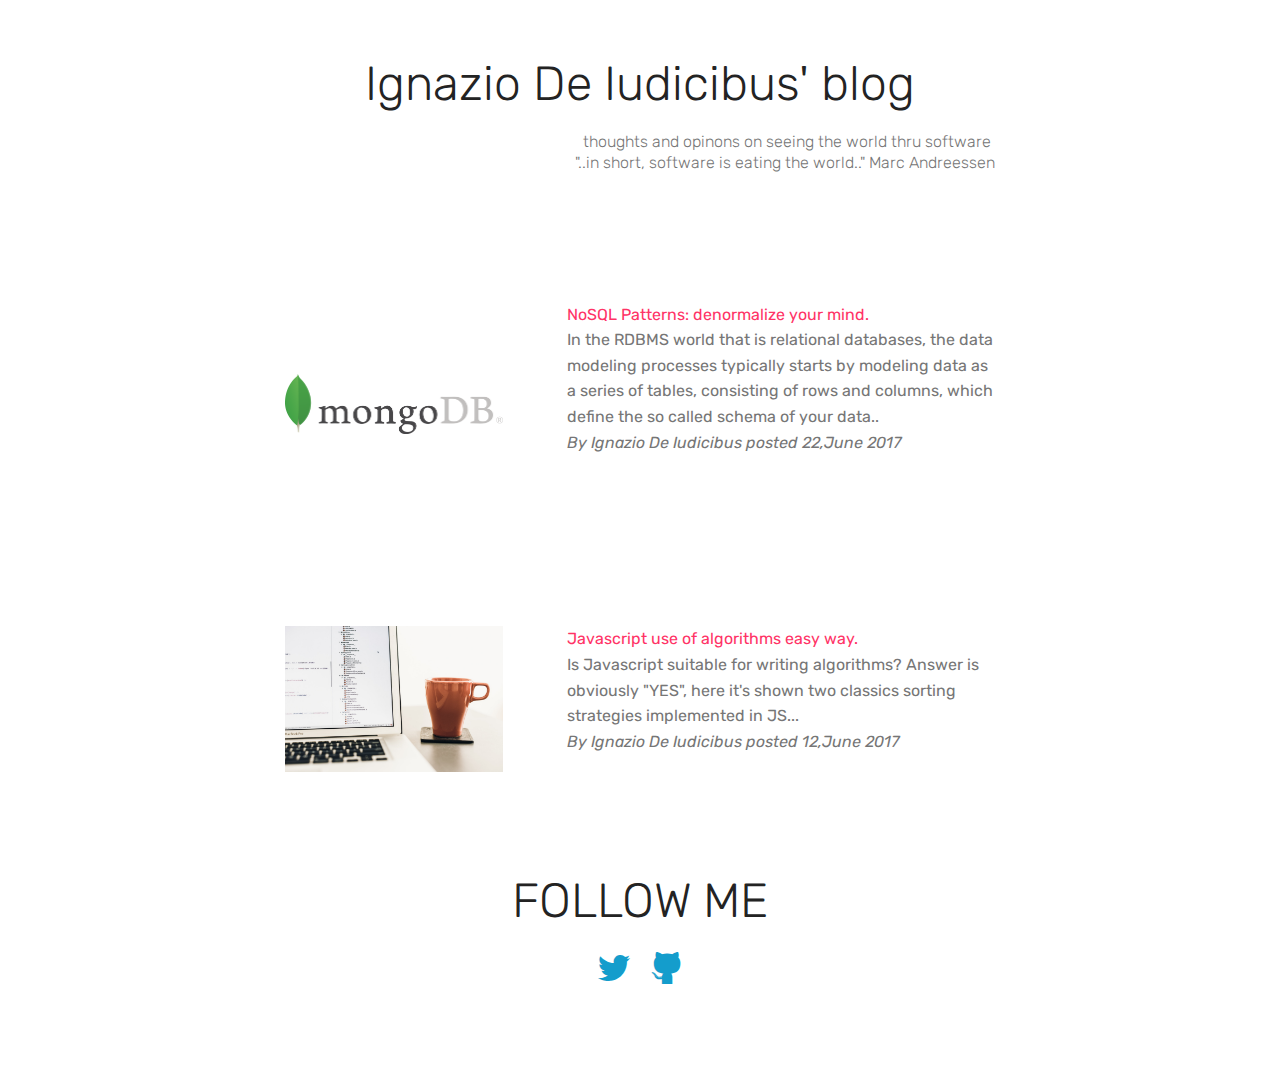
<file: index.html>
<!DOCTYPE html>
<html  >
<head>
  <!-- Site made with Mobirise Website Builder v4.10.8, https://mobirise.com -->
  <meta charset="UTF-8">
  <meta http-equiv="X-UA-Compatible" content="IE=edge">
  <meta name="generator" content="Mobirise v4.10.8, mobirise.com">
  <meta name="viewport" content="width=device-width, initial-scale=1, minimum-scale=1">
  <link rel="shortcut icon" href="assets/images/1421942630.svg" type="image/x-icon">
  <meta name="description" content="">
  
  <title>Home</title>
  <link rel="stylesheet" href="assets/tether/tether.min.css">
  <link rel="stylesheet" href="assets/bootstrap/css/bootstrap.min.css">
  <link rel="stylesheet" href="assets/bootstrap/css/bootstrap-grid.min.css">
  <link rel="stylesheet" href="assets/bootstrap/css/bootstrap-reboot.min.css">
  <link rel="stylesheet" href="assets/socicon/css/styles.css">
  <link rel="stylesheet" href="assets/theme/css/style.css">
  <link rel="stylesheet" href="assets/mobirise/css/mbr-additional.css" type="text/css">
  
  
  
</head>
<body>
  <section class="mbr-section content4 cid-qq7FOB0sah" id="content4-j">

    

    <div class="container">
        <div class="media-container-row">
            <div class="title col-12 col-md-8">
                <h2 class="align-center pb-3 mbr-fonts-style display-2">Ignazio De Iudicibus' blog</h2>
                <h3 class="mbr-section-subtitle align-center mbr-light mbr-fonts-style display-7">thoughts and opinons on seeing the world thru software&nbsp;<br>"..in short, software is eating the world.." Marc Andreessen</h3>
                
            </div>
        </div>
    </div>
</section>

<section class="engine"><a href="https://mobirise.info/g">how to build a site</a></section><section class="mbr-section content6 cid-qq7H1XIQiE" id="content6-k">
    
     
    
    <div class="container">
        <div class="media-container-row">
            <div class="col-12 col-md-8">
                <div class="media-container-row">
                    <div class="mbr-figure" style="width: 60%;">
                      <img src="assets/images/mongodb-logo-5c3a7405a85675366beb3a5ec4c032348c390b3f142f5e6dddf1d78e2df5cb5c.png" alt="Mobirise" title="">  
                    </div>
                    <div class="media-content">
                        <div class="mbr-section-text">
                            <p class="mbr-text mb-0 mbr-fonts-style display-7"><em><strong><a href="article_22072017_NoSQL_Patterns_denormalize_your_mind.html" class="text-secondary">NoSQL Patterns: denormalize your mind.</a></strong></em><br>In the RDBMS world that is relational databases, the data modeling processes typically starts by modeling data as a series of tables, consisting of rows and columns, which define the so called schema of your data..<br><em>By Ignazio De Iudicibus posted 22,June 2017</em><br><em><br></em><br></p>
                        </div>
                    </div>
                </div>
            </div>
        </div>
    </div>
</section>

<section class="mbr-section content6 cid-qq7H4T7gvz" id="content6-l">
    
     
    
    <div class="container">
        <div class="media-container-row">
            <div class="col-12 col-md-8">
                <div class="media-container-row">
                    <div class="mbr-figure" style="width: 60%;">
                      <img src="assets/images/mbr.jpg" alt="Mobirise" title="">  
                    </div>
                    <div class="media-content">
                        <div class="mbr-section-text">
                            <p class="mbr-text mb-0 mbr-fonts-style display-7">
                               <strong><a href="page2.html" class="text-secondary">Javascript use of algorithms easy way.</a>&nbsp;</strong><br>Is Javascript suitable for writing algorithms? Answer is obviously "YES", here it's shown two classics sorting strategies implemented in JS...<br><em>By Ignazio De Iudicibus posted 12,June 2017</em><br></p>
                        </div>
                    </div>
                </div>
            </div>
        </div>
    </div>
</section>

<section class="cid-qq7HdY4gn1" id="social-buttons2-n">

    

    

    <div class="container">
        <div class="media-container-row">
            <div class="col-md-8 align-center">
                <h2 class="pb-3 mbr-fonts-style display-2">
                    FOLLOW ME</h2>
                <div class="social-list pl-0 mb-0">
                    <a href="https://twitter.com/deiudi" target="_blank">
                        <span class="px-2 mbr-iconfont mbr-iconfont-social socicon-twitter socicon"></span>
                    </a>
                    <a href="https://github.com/ideiudicibus" target="_blank">
                        <span class="px-2 mbr-iconfont mbr-iconfont-social socicon-github socicon"></span>
                    </a>
                    <a href="https://instagram.com/mobirise" target="_blank">
                        
                    </a>
                    <a href="https://www.youtube.com/c/mobirise" target="_blank">
                        
                    </a>
                    <a href="https://plus.google.com/u/0/+Mobirise" target="_blank">
                        
                    </a>
                    <a href="https://www.behance.net/Mobirise" target="_blank">
                        
                    </a>
                </div>
            </div>
        </div>
    </div>
</section>


  <script src="assets/web/assets/jquery/jquery.min.js"></script>
  <script src="assets/popper/popper.min.js"></script>
  <script src="assets/tether/tether.min.js"></script>
  <script src="assets/bootstrap/js/bootstrap.min.js"></script>
  <script src="assets/smoothscroll/smooth-scroll.js"></script>
  <script src="assets/sociallikes/social-likes.js"></script>
  <script src="assets/theme/js/script.js"></script>
  
  
</body>
</html>
</file>
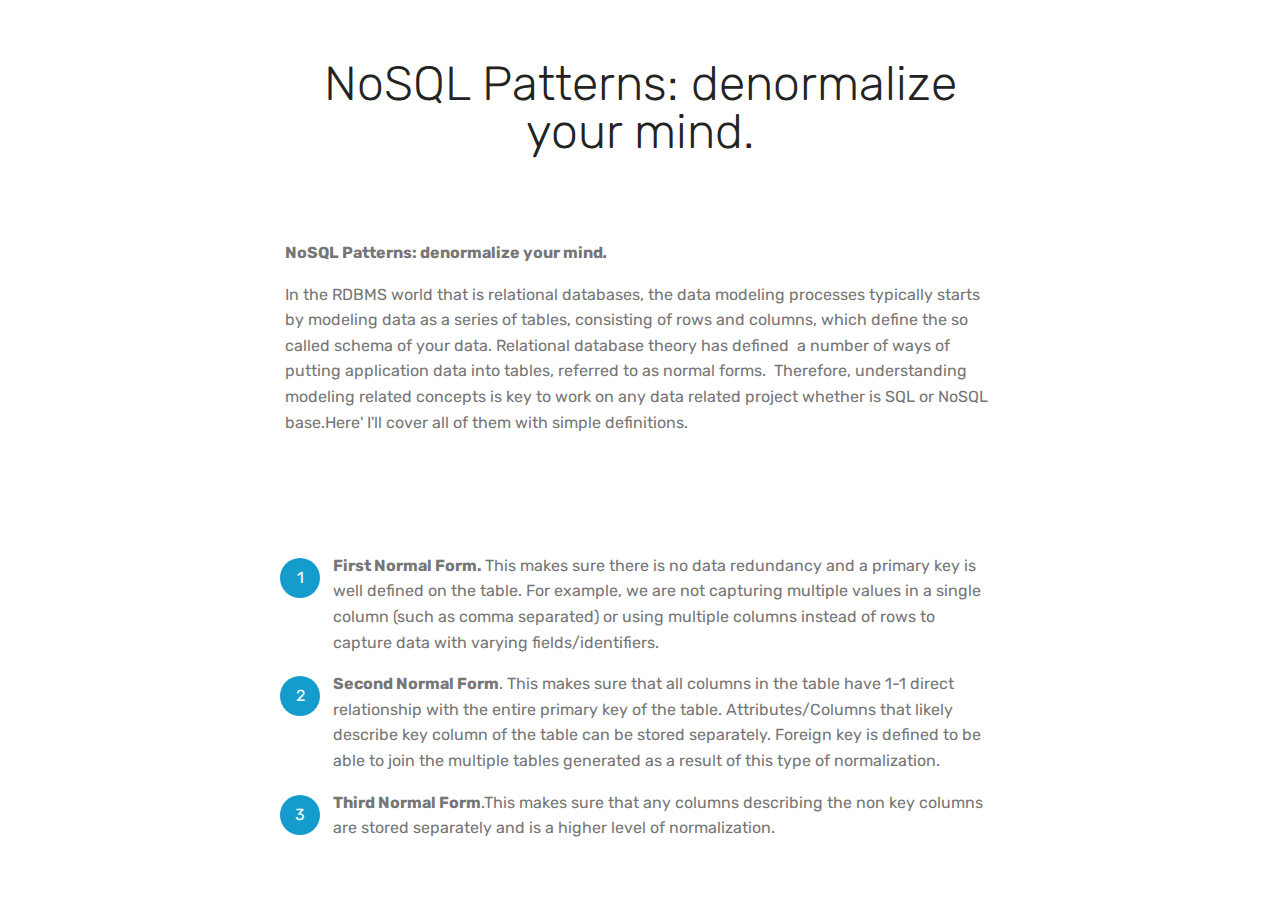
<file: article_22072017_NoSQL_Patterns_denormalize_your_mind.html>
<!DOCTYPE html>
<html  >
<head>
  <!-- Site made with Mobirise Website Builder v4.10.8, https://mobirise.com -->
  <meta charset="UTF-8">
  <meta http-equiv="X-UA-Compatible" content="IE=edge">
  <meta name="generator" content="Mobirise v4.10.8, mobirise.com">
  <meta name="viewport" content="width=device-width, initial-scale=1, minimum-scale=1">
  <link rel="shortcut icon" href="assets/images/1421942630.svg" type="image/x-icon">
  <meta name="description" content="NoSQL Patterns: denormalize your mind, different perspective sql and nosql database">
  
  <title>article_22072017_NoSQL_Patterns_denormalize_your_mind</title>
  <link rel="stylesheet" href="assets/tether/tether.min.css">
  <link rel="stylesheet" href="assets/bootstrap/css/bootstrap.min.css">
  <link rel="stylesheet" href="assets/bootstrap/css/bootstrap-grid.min.css">
  <link rel="stylesheet" href="assets/bootstrap/css/bootstrap-reboot.min.css">
  <link rel="stylesheet" href="assets/theme/css/style.css">
  <link rel="stylesheet" href="assets/mobirise/css/mbr-additional.css" type="text/css">
  
  
  
</head>
<body>
  <section class="mbr-section content4 cid-qqhT6WJuIE" id="content4-p">

    

    <div class="container">
        <div class="media-container-row">
            <div class="title col-12 col-md-8">
                <h2 class="align-center pb-3 mbr-fonts-style display-2">NoSQL Patterns: denormalize your mind.</h2>
                <h3 class="mbr-section-subtitle align-center mbr-light mbr-fonts-style display-5"></h3>
                
            </div>
        </div>
    </div>
</section>

<section class="engine"><a href="https://mobirise.info/b">how to create a website for free</a></section><section class="mbr-section article content1 cid-qqhT7Iqt1V" id="content1-q">
    
     

    <div class="container">
        <div class="media-container-row">
            <div class="mbr-text col-12 col-md-8 mbr-fonts-style display-7"><p><strong>NoSQL Patterns: denormalize your mind<em>.</em></strong></p><p>In the RDBMS world that is relational databases, the data modeling processes typically starts by modeling data as a series of tables, consisting of rows and columns, which define the so called schema of your data. Relational database theory has defined
&nbsp;<span style="font-size: 1rem;">a number of ways of putting application data into tables, referred to as normal forms. &nbsp;Therefore, u</span><span style="font-size: 1rem;">nderstanding modeling related concepts is key to work on any data related project whether is SQL or NoSQL base.Here' I'll cover all of them with simple definitions.</span></p><p><br></p></div>
        </div>
    </div>
</section>

<section class="mbr-section article content11 cid-qqhX7wmasg" id="content11-r">
     

    <div class="container">
        <div class="media-container-row">
            <div class="mbr-text counter-container col-12 col-md-8 mbr-fonts-style display-7">
                <ol>
                    <li><strong>First Normal Form.&nbsp;</strong>This makes sure there is no data redundancy and a primary key is well defined on the table. For example, we are not capturing multiple values in a single column (such as comma separated) or using multiple columns instead of rows to capture data with varying fields/identifiers.
</li><li><strong>Second Normal Form</strong>. This makes sure that all columns in the table have 1-1 direct relationship with the entire primary key of the  table. Attributes/Columns that likely describe key column of the table can be stored separately. Foreign key is defined to be able to join the multiple tables generated as a result of this type of normalization.
</li><li><strong>Third Normal Form</strong>.This makes sure that any columns describing the non key columns are stored separately and is a higher level of normalization.
</li>
                </ol>
            </div>
        </div>
    </div>
</section>


  <script src="assets/web/assets/jquery/jquery.min.js"></script>
  <script src="assets/popper/popper.min.js"></script>
  <script src="assets/tether/tether.min.js"></script>
  <script src="assets/bootstrap/js/bootstrap.min.js"></script>
  <script src="assets/smoothscroll/smooth-scroll.js"></script>
  <script src="assets/theme/js/script.js"></script>
  
  
</body>
</html>
</file>
<file: assets/socicon/css/styles.css>
@charset "UTF-8";

@font-face {
  font-family: "socicon";
  src:url("../fonts/socicon.eot");
  src:url("../fonts/socicon.eot?#iefix") format("embedded-opentype"),
    url("../fonts/socicon.woff") format("woff"),
    url("../fonts/socicon.ttf") format("truetype"),
    url("../fonts/socicon.svg#socicon") format("svg");
  font-weight: normal;
  font-style: normal;

}

[data-icon]:before {
  font-family: "socicon" !important;
  content: attr(data-icon);
  font-style: normal !important;
  font-weight: normal !important;
  font-variant: normal !important;
  text-transform: none !important;
  speak: none;
  line-height: 1;
  -webkit-font-smoothing: antialiased;
  -moz-osx-font-smoothing: grayscale;
}

[class^="socicon-"]:before,
[class*=" socicon-"]:before {
  font-family: "socicon" !important;
  font-style: normal !important;
  font-weight: normal !important;
  font-variant: normal !important;
  text-transform: none !important;
  speak: none;
  line-height: 1;
  -webkit-font-smoothing: antialiased;
  -moz-osx-font-smoothing: grayscale;
}

.socicon-modelmayhem:before {
  content: "\e000";
}
.socicon-mixcloud:before {
  content: "\e001";
}
.socicon-drupal:before {
  content: "\e002";
}
.socicon-swarm:before {
  content: "\e003";
}
.socicon-istock:before {
  content: "\e004";
}
.socicon-yammer:before {
  content: "\e005";
}
.socicon-ello:before {
  content: "\e006";
}
.socicon-stackoverflow:before {
  content: "\e007";
}
.socicon-persona:before {
  content: "\e008";
}
.socicon-triplej:before {
  content: "\e009";
}
.socicon-houzz:before {
  content: "\e00a";
}
.socicon-rss:before {
  content: "\e00b";
}
.socicon-paypal:before {
  content: "\e00c";
}
.socicon-odnoklassniki:before {
  content: "\e00d";
}
.socicon-airbnb:before {
  content: "\e00e";
}
.socicon-periscope:before {
  content: "\e00f";
}
.socicon-outlook:before {
  content: "\e010";
}
.socicon-coderwall:before {
  content: "\e011";
}
.socicon-tripadvisor:before {
  content: "\e012";
}
.socicon-appnet:before {
  content: "\e013";
}
.socicon-goodreads:before {
  content: "\e014";
}
.socicon-tripit:before {
  content: "\e015";
}
.socicon-lanyrd:before {
  content: "\e016";
}
.socicon-slideshare:before {
  content: "\e017";
}
.socicon-buffer:before {
  content: "\e018";
}
.socicon-disqus:before {
  content: "\e019";
}
.socicon-vkontakte:before {
  content: "\e01a";
}
.socicon-whatsapp:before {
  content: "\e01b";
}
.socicon-patreon:before {
  content: "\e01c";
}
.socicon-storehouse:before {
  content: "\e01d";
}
.socicon-pocket:before {
  content: "\e01e";
}
.socicon-mail:before {
  content: "\e01f";
}
.socicon-blogger:before {
  content: "\e020";
}
.socicon-technorati:before {
  content: "\e021";
}
.socicon-reddit:before {
  content: "\e022";
}
.socicon-dribbble:before {
  content: "\e023";
}
.socicon-stumbleupon:before {
  content: "\e024";
}
.socicon-digg:before {
  content: "\e025";
}
.socicon-envato:before {
  content: "\e026";
}
.socicon-behance:before {
  content: "\e027";
}
.socicon-delicious:before {
  content: "\e028";
}
.socicon-deviantart:before {
  content: "\e029";
}
.socicon-forrst:before {
  content: "\e02a";
}
.socicon-play:before {
  content: "\e02b";
}
.socicon-zerply:before {
  content: "\e02c";
}
.socicon-wikipedia:before {
  content: "\e02d";
}
.socicon-apple:before {
  content: "\e02e";
}
.socicon-flattr:before {
  content: "\e02f";
}
.socicon-github:before {
  content: "\e030";
}
.socicon-renren:before {
  content: "\e031";
}
.socicon-friendfeed:before {
  content: "\e032";
}
.socicon-newsvine:before {
  content: "\e033";
}
.socicon-identica:before {
  content: "\e034";
}
.socicon-bebo:before {
  content: "\e035";
}
.socicon-zynga:before {
  content: "\e036";
}
.socicon-steam:before {
  content: "\e037";
}
.socicon-xbox:before {
  content: "\e038";
}
.socicon-windows:before {
  content: "\e039";
}
.socicon-qq:before {
  content: "\e03a";
}
.socicon-douban:before {
  content: "\e03b";
}
.socicon-meetup:before {
  content: "\e03c";
}
.socicon-playstation:before {
  content: "\e03d";
}
.socicon-android:before {
  content: "\e03e";
}
.socicon-snapchat:before {
  content: "\e03f";
}
.socicon-twitter:before {
  content: "\e040";
}
.socicon-facebook:before {
  content: "\e041";
}
.socicon-googleplus:before {
  content: "\e042";
}
.socicon-pinterest:before {
  content: "\e043";
}
.socicon-foursquare:before {
  content: "\e044";
}
.socicon-yahoo:before {
  content: "\e045";
}
.socicon-skype:before {
  content: "\e046";
}
.socicon-yelp:before {
  content: "\e047";
}
.socicon-feedburner:before {
  content: "\e048";
}
.socicon-linkedin:before {
  content: "\e049";
}
.socicon-viadeo:before {
  content: "\e04a";
}
.socicon-xing:before {
  content: "\e04b";
}
.socicon-myspace:before {
  content: "\e04c";
}
.socicon-soundcloud:before {
  content: "\e04d";
}
.socicon-spotify:before {
  content: "\e04e";
}
.socicon-grooveshark:before {
  content: "\e04f";
}
.socicon-lastfm:before {
  content: "\e050";
}
.socicon-youtube:before {
  content: "\e051";
}
.socicon-vimeo:before {
  content: "\e052";
}
.socicon-dailymotion:before {
  content: "\e053";
}
.socicon-vine:before {
  content: "\e054";
}
.socicon-flickr:before {
  content: "\e055";
}
.socicon-500px:before {
  content: "\e056";
}
.socicon-wordpress:before {
  content: "\e058";
}
.socicon-tumblr:before {
  content: "\e059";
}
.socicon-twitch:before {
  content: "\e05a";
}
.socicon-8tracks:before {
  content: "\e05b";
}
.socicon-amazon:before {
  content: "\e05c";
}
.socicon-icq:before {
  content: "\e05d";
}
.socicon-smugmug:before {
  content: "\e05e";
}
.socicon-ravelry:before {
  content: "\e05f";
}
.socicon-weibo:before {
  content: "\e060";
}
.socicon-baidu:before {
  content: "\e061";
}
.socicon-angellist:before {
  content: "\e062";
}
.socicon-ebay:before {
  content: "\e063";
}
.socicon-imdb:before {
  content: "\e064";
}
.socicon-stayfriends:before {
  content: "\e065";
}
.socicon-residentadvisor:before {
  content: "\e066";
}
.socicon-google:before {
  content: "\e067";
}
.socicon-yandex:before {
  content: "\e068";
}
.socicon-sharethis:before {
  content: "\e069";
}
.socicon-bandcamp:before {
  content: "\e06a";
}
.socicon-itunes:before {
  content: "\e06b";
}
.socicon-deezer:before {
  content: "\e06c";
}
.socicon-telegram:before {
  content: "\e06e";
}
.socicon-openid:before {
  content: "\e06f";
}
.socicon-amplement:before {
  content: "\e070";
}
.socicon-viber:before {
  content: "\e071";
}
.socicon-zomato:before {
  content: "\e072";
}
.socicon-draugiem:before {
  content: "\e074";
}
.socicon-endomodo:before {
  content: "\e075";
}
.socicon-filmweb:before {
  content: "\e076";
}
.socicon-stackexchange:before {
  content: "\e077";
}
.socicon-wykop:before {
  content: "\e078";
}
.socicon-teamspeak:before {
  content: "\e079";
}
.socicon-teamviewer:before {
  content: "\e07a";
}
.socicon-ventrilo:before {
  content: "\e07b";
}
.socicon-younow:before {
  content: "\e07c";
}
.socicon-raidcall:before {
  content: "\e07d";
}
.socicon-mumble:before {
  content: "\e07e";
}
.socicon-medium:before {
  content: "\e06d";
}
.socicon-bebee:before {
  content: "\e07f";
}
.socicon-hitbox:before {
  content: "\e080";
}
.socicon-reverbnation:before {
  content: "\e081";
}
.socicon-formulr:before {
  content: "\e082";
}
.socicon-instagram:before {
  content: "\e057";
}
.socicon-battlenet:before {
  content: "\e083";
}
.socicon-chrome:before {
  content: "\e084";
}
.socicon-discord:before {
  content: "\e086";
}
.socicon-issuu:before {
  content: "\e087";
}
.socicon-macos:before {
  content: "\e088";
}
.socicon-firefox:before {
  content: "\e089";
}
.socicon-opera:before {
  content: "\e08d";
}
.socicon-keybase:before {
  content: "\e090";
}
.socicon-alliance:before {
  content: "\e091";
}
.socicon-livejournal:before {
  content: "\e092";
}
.socicon-googlephotos:before {
  content: "\e093";
}
.socicon-horde:before {
  content: "\e094";
}
.socicon-etsy:before {
  content: "\e095";
}
.socicon-zapier:before {
  content: "\e096";
}
.socicon-google-scholar:before {
  content: "\e097";
}
.socicon-researchgate:before {
  content: "\e098";
}
.socicon-wechat:before {
  content: "\e099";
}
.socicon-strava:before {
  content: "\e09a";
}
.socicon-line:before {
  content: "\e09b";
}
.socicon-lyft:before {
  content: "\e09c";
}
.socicon-uber:before {
  content: "\e09d";
}
.socicon-songkick:before {
  content: "\e09e";
}
.socicon-viewbug:before {
  content: "\e09f";
}
.socicon-googlegroups:before {
  content: "\e0a0";
}
.socicon-quora:before {
  content: "\e073";
}
.socicon-diablo:before {
  content: "\e085";
}
.socicon-blizzard:before {
  content: "\e0a1";
}
.socicon-hearthstone:before {
  content: "\e08b";
}
.socicon-heroes:before {
  content: "\e08a";
}
.socicon-overwatch:before {
  content: "\e08c";
}
.socicon-warcraft:before {
  content: "\e08e";
}
.socicon-starcraft:before {
  content: "\e08f";
}
.socicon-beam:before {
  content: "\e0a2";
}
.socicon-curse:before {
  content: "\e0a3";
}
.socicon-player:before {
  content: "\e0a4";
}
.socicon-streamjar:before {
  content: "\e0a5";
}
.socicon-nintendo:before {
  content: "\e0a6";
}
.socicon-hellocoton:before {
  content: "\e0a7";
}
</file>
<file: assets/theme/css/style.css>
/*!
 * Mobirise v4 theme (https://mobirise.com/)
 * Copyright 2017 Mobirise
 */
section {
  background-color: #eeeeee;
}

section,
.container,
.container-fluid {
  position: relative;
  word-wrap: break-word;
}

a.mbr-iconfont:hover {
  text-decoration: none;
}

.article .lead p, .article .lead ul, .article .lead ol, .article .lead pre, .article .lead blockquote {
  margin-bottom: 0;
}

a {
  font-style: normal;
  font-weight: 400;
  cursor: pointer;
}

a, a:hover {
  text-decoration: none;
}

figure {
  margin-bottom: 0;
}

body {
  color: #232323;
}

h1, h2, h3, h4, h5, h6,
.h1, .h2, .h3, .h4, .h5, .h6,
.display-1, .display-2, .display-3, .display-4 {
  line-height: 1;
  word-break: break-word;
  word-wrap: break-word;
}

b, strong {
  font-weight: bold;
}

blockquote {
  padding: 10px 0 10px 20px;
  position: relative;
  border-left: 2px solid;
  border-color: #ff3366;
}

input:-webkit-autofill, input:-webkit-autofill:hover, input:-webkit-autofill:focus, input:-webkit-autofill:active {
  transition-delay: 9999s;
  transition-property: background-color, color;
}

textarea[type="hidden"] {
  display: none;
}

body {
  position: relative;
}

section {
  background-position: 50% 50%;
  background-repeat: no-repeat;
  background-size: cover;
}

section .mbr-background-video,
section .mbr-background-video-preview {
  position: absolute;
  bottom: 0;
  left: 0;
  right: 0;
  top: 0;
}

.hidden {
  visibility: hidden;
}

.mbr-z-index20 {
  z-index: 20;
}

/*! Base colors */
.mbr-white {
  color: #ffffff;
}

.mbr-black {
  color: #000000;
}

.mbr-bg-white {
  background-color: #ffffff;
}

.mbr-bg-black {
  background-color: #000000;
}

/*! Text-aligns */
.align-left {
  text-align: left;
}

.align-center {
  text-align: center;
}

.align-right {
  text-align: right;
}

@media (max-width: 767px) {
  .align-left, .align-center, .align-right, .mbr-section-btn, .mbr-section-title {
    text-align: center;
  }
}

/*! Font-weight  */
.mbr-light {
  font-weight: 300;
}

.mbr-regular {
  font-weight: 400;
}

.mbr-semibold {
  font-weight: 500;
}

.mbr-bold {
  font-weight: 700;
}

/*! Media  */
.media-size-item {
  -webkit-flex: 1 1 auto;
  -moz-flex: 1 1 auto;
  -ms-flex: 1 1 auto;
  -o-flex: 1 1 auto;
  flex: 1 1 auto;
}

.media-content {
  -webkit-flex-basis: 100%;
  flex-basis: 100%;
}

.media-container-row {
  display: -ms-flexbox;
  display: -webkit-flex;
  display: flex;
  -webkit-flex-direction: row;
  -ms-flex-direction: row;
  flex-direction: row;
  -webkit-flex-wrap: wrap;
  -ms-flex-wrap: wrap;
  flex-wrap: wrap;
  -webkit-justify-content: center;
  -ms-flex-pack: center;
  justify-content: center;
  -webkit-align-content: center;
  -ms-flex-line-pack: center;
  align-content: center;
  -webkit-align-items: start;
  -ms-flex-align: start;
  align-items: start;
}

.media-container-row .media-size-item {
  width: 400px;
}

.media-container-column {
  display: -ms-flexbox;
  display: -webkit-flex;
  display: flex;
  -webkit-flex-direction: column;
  -ms-flex-direction: column;
  flex-direction: column;
  -webkit-flex-wrap: wrap;
  -ms-flex-wrap: wrap;
  flex-wrap: wrap;
  -webkit-justify-content: center;
  -ms-flex-pack: center;
  justify-content: center;
  -webkit-align-content: center;
  -ms-flex-line-pack: center;
  align-content: center;
  -webkit-align-items: stretch;
  -ms-flex-align: stretch;
  align-items: stretch;
}

.media-container-column > * {
  width: 100%;
}

@media (min-width: 992px) {
  .media-container-row {
    -webkit-flex-wrap: nowrap;
    -ms-flex-wrap: nowrap;
    flex-wrap: nowrap;
  }
}

figure {
  overflow: hidden;
}

figure[mbr-media-size] {
  transition: width 0.1s;
}

.mbr-figure img, .mbr-figure iframe {
  display: block;
  width: 100%;
}

.card {
  background-color: transparent;
  border: none;
}

.card-box {
  width: 100%;
}

.card-img {
  text-align: center;
  flex-shrink: 0;
  -webkit-flex-shrink: 0;
}

.media {
  max-width: 100%;
  margin: 0 auto;
}

.mbr-figure {
  -ms-flex-item-align: center;
  -ms-grid-row-align: center;
  -webkit-align-self: center;
  align-self: center;
}

.media-container > div {
  max-width: 100%;
}

.mbr-figure img, .card-img img {
  width: 100%;
}

@media (max-width: 991px) {
  .media-size-item {
    width: auto !important;
  }
  .media {
    width: auto;
  }
  .mbr-figure {
    width: 100% !important;
  }
}

/*! Buttons */
.mbr-section-btn {
  margin-left: -.25rem;
  margin-right: -.25rem;
  font-size: 0;
}

nav .mbr-section-btn {
  margin-left: 0rem;
  margin-right: 0rem;
}

/*! Btn icon margin */
.btn .mbr-iconfont, .btn.btn-sm .mbr-iconfont {
  cursor: pointer;
  margin-right: 0.5rem;
}

.btn.btn-md .mbr-iconfont, .btn.btn-md .mbr-iconfont {
  margin-right: 0.8rem;
}

.mbr-regular {
  font-weight: 400;
}

.mbr-semibold {
  font-weight: 500;
}

.mbr-bold {
  font-weight: 700;
}

[type="submit"] {
  -webkit-appearance: none;
}

/*! Full-screen */
.mbr-fullscreen .mbr-overlay {
  min-height: 100vh;
}

.mbr-fullscreen {
  display: flex;
  display: -webkit-flex;
  display: -moz-flex;
  display: -ms-flex;
  display: -o-flex;
  align-items: center;
  -webkit-align-items: center;
  min-height: 100vh;
  padding-top: 3rem;
  padding-bottom: 3rem;
}

/*! Map */
.map {
  height: 25rem;
  position: relative;
}

.map iframe {
  width: 100%;
  height: 100%;
}

/* Form */
.form-asterisk {
  font-family: initial;
  position: absolute;
  top: -2px;
  font-weight: normal;
}

/*! Scroll to top arrow */
.mbr-arrow-up {
  bottom: 25px;
  right: 90px;
  position: fixed;
  text-align: right;
  z-index: 5000;
  color: #ffffff;
  font-size: 32px;
  transform: rotate(180deg);
  -webkit-transform: rotate(180deg);
}

.mbr-arrow-up a {
  background: rgba(0, 0, 0, 0.2);
  border-radius: 3px;
  color: #fff;
  display: inline-block;
  height: 60px;
  width: 60px;
  outline-style: none !important;
  position: relative;
  text-decoration: none;
  transition: all .3s ease-in-out;
  cursor: pointer;
  text-align: center;
}

.mbr-arrow-up a:hover {
  background-color: rgba(0, 0, 0, 0.4);
}

.mbr-arrow-up a i {
  line-height: 60px;
}

.mbr-arrow-up-icon {
  display: block;
  color: #fff;
}

.mbr-arrow-up-icon::before {
  content: "\203a";
  display: inline-block;
  font-family: serif;
  font-size: 32px;
  line-height: 1;
  font-style: normal;
  position: relative;
  top: 6px;
  left: -4px;
  -webkit-transform: rotate(-90deg);
  transform: rotate(-90deg);
}

/*! Arrow Down */
.mbr-arrow {
  position: absolute;
  bottom: 45px;
  left: 50%;
  width: 60px;
  height: 60px;
  cursor: pointer;
  background-color: rgba(80, 80, 80, 0.5);
  border-radius: 50%;
  -webkit-transform: translateX(-50%);
  transform: translateX(-50%);
}

.mbr-arrow > a {
  display: inline-block;
  text-decoration: none;
  outline-style: none;
  -webkit-animation: arrowdown 1.7s ease-in-out infinite;
  animation: arrowdown 1.7s ease-in-out infinite;
}

.mbr-arrow > a > i {
  position: absolute;
  top: -2px;
  left: 15px;
  font-size: 2rem;
}

@keyframes arrowdown {
  0% {
    transform: translateY(0px);
    -webkit-transform: translateY(0px);
  }
  50% {
    transform: translateY(-5px);
    -webkit-transform: translateY(-5px);
  }
  100% {
    transform: translateY(0px);
    -webkit-transform: translateY(0px);
  }
}

@-webkit-keyframes arrowdown {
  0% {
    transform: translateY(0px);
    -webkit-transform: translateY(0px);
  }
  50% {
    transform: translateY(-5px);
    -webkit-transform: translateY(-5px);
  }
  100% {
    transform: translateY(0px);
    -webkit-transform: translateY(0px);
  }
}

@media (max-width: 500px) {
  .mbr-arrow-up {
    left: 50%;
    right: auto;
    transform: translateX(-50%) rotate(180deg);
    -webkit-transform: translateX(-50%) rotate(180deg);
  }
}

/*Gradients animation*/
@keyframes gradient-animation {
  from {
    background-position: 0% 100%;
    animation-timing-function: ease-in-out;
  }
  to {
    background-position: 100% 0%;
    animation-timing-function: ease-in-out;
  }
}

@-webkit-keyframes gradient-animation {
  from {
    background-position: 0% 100%;
    animation-timing-function: ease-in-out;
  }
  to {
    background-position: 100% 0%;
    animation-timing-function: ease-in-out;
  }
}

.bg-gradient {
  background-size: 200% 200%;
  animation: gradient-animation 5s infinite alternate;
  -webkit-animation: gradient-animation 5s infinite alternate;
}

.menu .navbar-brand {
  display: -webkit-flex;
}

.menu .navbar-brand span {
  display: flex;
  display: -webkit-flex;
}

.menu .navbar-brand .navbar-caption-wrap {
  display: -webkit-flex;
}

.menu .navbar-brand .navbar-logo img {
  display: -webkit-flex;
}

@media (min-width: 768px) and (max-width: 1023px) {
  .menu .navbar-toggleable-sm .navbar-nav {
    display: -webkit-box;
    display: -webkit-flex;
    display: -ms-flexbox;
  }
}

@media (max-width: 1023px) {
  .menu .navbar-collapse {
    max-height: 93.5vh;
  }
  .menu .navbar-collapse.show {
    overflow: auto;
  }
}

@media (min-width: 1024px) {
  .menu .navbar-nav.nav-dropdown {
    display: -webkit-flex;
  }
  .menu .navbar-toggleable-sm .navbar-collapse {
    display: -webkit-flex !important;
  }
  .menu .collapsed .navbar-collapse {
    max-height: 93.5vh;
  }
  .menu .collapsed .navbar-collapse.show {
    overflow: auto;
  }
}

@media (max-width: 767px) {
  .menu .navbar-collapse {
    max-height: 80vh;
  }
}

.navbar {
  display: -webkit-flex;
  -webkit-flex-wrap: wrap;
  -webkit-align-items: center;
  -webkit-justify-content: space-between;
}

.navbar-collapse {
  -webkit-flex-basis: 100%;
  -webkit-flex-grow: 1;
  -webkit-align-items: center;
}

.nav-dropdown .link {
  padding: .667em 1.667em !important;
  margin: 0 !important;
}

.nav {
  display: -webkit-flex;
  -webkit-flex-wrap: wrap;
}

.row {
  display: -webkit-flex;
  -webkit-flex-wrap: wrap;
}

.justify-content-center {
  -webkit-justify-content: center;
}

.form-inline {
  display: -webkit-flex;
  -webkit-flex-flow: row wrap;
  -webkit-align-items: center;
}

.card-wrapper {
  -webkit-flex: 1;
}

.carousel-control {
  z-index: 10;
  display: -webkit-flex;
  -webkit-align-items: center;
  -webkit-justify-content: center;
}

.carousel-controls {
  display: -webkit-flex;
}

.media {
  display: -webkit-flex;
}

.form-group:focus {
  outline: none;
}

.jq-selectbox__select {
  padding: 1.07em .5em;
  position: absolute;
  top: 0;
  left: 0;
  width: 100%;
}

.jq-selectbox__dropdown {
  position: absolute;
  top: 100% !important;
  left: 0 !important;
  width: 100% !important;
}

.jq-selectbox__trigger-arrow {
  transform: translateY(-50%);
}

.jq-selectbox li {
  padding: 1.07em .5em;
}

input[type="range"] {
  padding-left: 0 !important;
  padding-right: 0 !important;
}

.modal-dialog, .modal-content {
  height: 100%;
}

.modal-dialog .carousel-inner {
  height: 100%;
  height: -webkit-fill-available;
  height: fill-available;
}

.carousel-item {
  text-align: center;
}

.carousel-item img {
  margin: auto;
}
.engine {
	position: absolute;
	text-indent: -2400px;
	text-align: center;
	padding: 0;
	top: 0;
	left: -2400px;
}
</file>
<file: assets/mobirise/css/mbr-additional.css>
@import url(https://fonts.googleapis.com/css?family=Rubik:300,300i,400,400i,500,500i,700,700i,900,900i);





body {
  font-style: normal;
  line-height: 1.5;
}
.mbr-section-title {
  font-style: normal;
  line-height: 1.2;
}
.mbr-section-subtitle {
  line-height: 1.3;
}
.mbr-text {
  font-style: normal;
  line-height: 1.6;
}
.display-1 {
  font-family: 'Rubik', sans-serif;
  font-size: 4.25rem;
}
.display-1 > .mbr-iconfont {
  font-size: 6.8rem;
}
.display-2 {
  font-family: 'Rubik', sans-serif;
  font-size: 3rem;
}
.display-2 > .mbr-iconfont {
  font-size: 4.8rem;
}
.display-4 {
  font-family: 'Rubik', sans-serif;
  font-size: 1rem;
}
.display-4 > .mbr-iconfont {
  font-size: 1.6rem;
}
.display-5 {
  font-family: 'Rubik', sans-serif;
  font-size: 1.5rem;
}
.display-5 > .mbr-iconfont {
  font-size: 2.4rem;
}
.display-7 {
  font-family: 'Rubik', sans-serif;
  font-size: 1rem;
}
.display-7 > .mbr-iconfont {
  font-size: 1.6rem;
}
/* ---- Fluid typography for mobile devices ---- */
/* 1.4 - font scale ratio ( bootstrap == 1.42857 ) */
/* 100vw - current viewport width */
/* (48 - 20)  48 == 48rem == 768px, 20 == 20rem == 320px(minimal supported viewport) */
/* 0.65 - min scale variable, may vary */
@media (max-width: 768px) {
  .display-1 {
    font-size: 3.4rem;
    font-size: calc( 2.1374999999999997rem + (4.25 - 2.1374999999999997) * ((100vw - 20rem) / (48 - 20)));
    line-height: calc( 1.4 * (2.1374999999999997rem + (4.25 - 2.1374999999999997) * ((100vw - 20rem) / (48 - 20))));
  }
  .display-2 {
    font-size: 2.4rem;
    font-size: calc( 1.7rem + (3 - 1.7) * ((100vw - 20rem) / (48 - 20)));
    line-height: calc( 1.4 * (1.7rem + (3 - 1.7) * ((100vw - 20rem) / (48 - 20))));
  }
  .display-4 {
    font-size: 0.8rem;
    font-size: calc( 1rem + (1 - 1) * ((100vw - 20rem) / (48 - 20)));
    line-height: calc( 1.4 * (1rem + (1 - 1) * ((100vw - 20rem) / (48 - 20))));
  }
  .display-5 {
    font-size: 1.2rem;
    font-size: calc( 1.175rem + (1.5 - 1.175) * ((100vw - 20rem) / (48 - 20)));
    line-height: calc( 1.4 * (1.175rem + (1.5 - 1.175) * ((100vw - 20rem) / (48 - 20))));
  }
}
/* Buttons */
.btn {
  font-weight: 500;
  border-width: 2px;
  font-style: normal;
  letter-spacing: 1px;
  margin: .4rem .8rem;
  white-space: normal;
  -webkit-transition: all 0.3s ease-in-out;
  -moz-transition: all 0.3s ease-in-out;
  transition: all 0.3s ease-in-out;
  display: inline-flex;
  align-items: center;
  justify-content: center;
  word-break: break-word;
  -webkit-align-items: center;
  -webkit-justify-content: center;
  display: -webkit-inline-flex;
  padding: 1rem 3rem;
  border-radius: 3px;
}
.btn-sm {
  font-weight: 500;
  letter-spacing: 1px;
  -webkit-transition: all 0.3s ease-in-out;
  -moz-transition: all 0.3s ease-in-out;
  transition: all 0.3s ease-in-out;
  padding: 0.6rem 1.5rem;
  border-radius: 3px;
}
.btn-md {
  font-weight: 500;
  letter-spacing: 1px;
  margin: .4rem .8rem !important;
  -webkit-transition: all 0.3s ease-in-out;
  -moz-transition: all 0.3s ease-in-out;
  transition: all 0.3s ease-in-out;
  padding: 1rem 3rem;
  border-radius: 3px;
}
.btn-lg {
  font-weight: 500;
  letter-spacing: 1px;
  margin: .4rem .8rem !important;
  -webkit-transition: all 0.3s ease-in-out;
  -moz-transition: all 0.3s ease-in-out;
  transition: all 0.3s ease-in-out;
  padding: 1.2rem 3.2rem;
  border-radius: 3px;
}
.bg-primary {
  background-color: #149dcc !important;
}
.bg-success {
  background-color: #f7ed4a !important;
}
.bg-info {
  background-color: #82786e !important;
}
.bg-warning {
  background-color: #879a9f !important;
}
.bg-danger {
  background-color: #b1a374 !important;
}
.btn-primary,
.btn-primary:active {
  background-color: #149dcc !important;
  border-color: #149dcc !important;
  color: #ffffff !important;
}
.btn-primary:hover,
.btn-primary:focus,
.btn-primary.focus,
.btn-primary.active {
  color: #ffffff !important;
  background-color: #0d6786 !important;
  border-color: #0d6786 !important;
}
.btn-primary.disabled,
.btn-primary:disabled {
  color: #ffffff !important;
  background-color: #0d6786 !important;
  border-color: #0d6786 !important;
}
.btn-secondary,
.btn-secondary:active {
  background-color: #ff3366 !important;
  border-color: #ff3366 !important;
  color: #ffffff !important;
}
.btn-secondary:hover,
.btn-secondary:focus,
.btn-secondary.focus,
.btn-secondary.active {
  color: #ffffff !important;
  background-color: #e50039 !important;
  border-color: #e50039 !important;
}
.btn-secondary.disabled,
.btn-secondary:disabled {
  color: #ffffff !important;
  background-color: #e50039 !important;
  border-color: #e50039 !important;
}
.btn-info,
.btn-info:active {
  background-color: #82786e !important;
  border-color: #82786e !important;
  color: #ffffff !important;
}
.btn-info:hover,
.btn-info:focus,
.btn-info.focus,
.btn-info.active {
  color: #ffffff !important;
  background-color: #59524b !important;
  border-color: #59524b !important;
}
.btn-info.disabled,
.btn-info:disabled {
  color: #ffffff !important;
  background-color: #59524b !important;
  border-color: #59524b !important;
}
.btn-success,
.btn-success:active {
  background-color: #f7ed4a !important;
  border-color: #f7ed4a !important;
  color: #3f3c03 !important;
}
.btn-success:hover,
.btn-success:focus,
.btn-success.focus,
.btn-success.active {
  color: #3f3c03 !important;
  background-color: #eadd0a !important;
  border-color: #eadd0a !important;
}
.btn-success.disabled,
.btn-success:disabled {
  color: #3f3c03 !important;
  background-color: #eadd0a !important;
  border-color: #eadd0a !important;
}
.btn-warning,
.btn-warning:active {
  background-color: #879a9f !important;
  border-color: #879a9f !important;
  color: #ffffff !important;
}
.btn-warning:hover,
.btn-warning:focus,
.btn-warning.focus,
.btn-warning.active {
  color: #ffffff !important;
  background-color: #617479 !important;
  border-color: #617479 !important;
}
.btn-warning.disabled,
.btn-warning:disabled {
  color: #ffffff !important;
  background-color: #617479 !important;
  border-color: #617479 !important;
}
.btn-danger,
.btn-danger:active {
  background-color: #b1a374 !important;
  border-color: #b1a374 !important;
  color: #ffffff !important;
}
.btn-danger:hover,
.btn-danger:focus,
.btn-danger.focus,
.btn-danger.active {
  color: #ffffff !important;
  background-color: #8b7d4e !important;
  border-color: #8b7d4e !important;
}
.btn-danger.disabled,
.btn-danger:disabled {
  color: #ffffff !important;
  background-color: #8b7d4e !important;
  border-color: #8b7d4e !important;
}
.btn-white {
  color: #333333 !important;
}
.btn-white,
.btn-white:active {
  background-color: #ffffff !important;
  border-color: #ffffff !important;
  color: #808080 !important;
}
.btn-white:hover,
.btn-white:focus,
.btn-white.focus,
.btn-white.active {
  color: #808080 !important;
  background-color: #d9d9d9 !important;
  border-color: #d9d9d9 !important;
}
.btn-white.disabled,
.btn-white:disabled {
  color: #808080 !important;
  background-color: #d9d9d9 !important;
  border-color: #d9d9d9 !important;
}
.btn-black,
.btn-black:active {
  background-color: #333333 !important;
  border-color: #333333 !important;
  color: #ffffff !important;
}
.btn-black:hover,
.btn-black:focus,
.btn-black.focus,
.btn-black.active {
  color: #ffffff !important;
  background-color: #0d0d0d !important;
  border-color: #0d0d0d !important;
}
.btn-black.disabled,
.btn-black:disabled {
  color: #ffffff !important;
  background-color: #0d0d0d !important;
  border-color: #0d0d0d !important;
}
.btn-primary-outline,
.btn-primary-outline:active {
  background: none;
  border-color: #0b566f;
  color: #0b566f;
}
.btn-primary-outline:hover,
.btn-primary-outline:focus,
.btn-primary-outline.focus,
.btn-primary-outline.active {
  color: #ffffff;
  background-color: #149dcc;
  border-color: #149dcc;
}
.btn-primary-outline.disabled,
.btn-primary-outline:disabled {
  color: #ffffff !important;
  background-color: #149dcc !important;
  border-color: #149dcc !important;
}
.btn-secondary-outline,
.btn-secondary-outline:active {
  background: none;
  border-color: #cc0033;
  color: #cc0033;
}
.btn-secondary-outline:hover,
.btn-secondary-outline:focus,
.btn-secondary-outline.focus,
.btn-secondary-outline.active {
  color: #ffffff;
  background-color: #ff3366;
  border-color: #ff3366;
}
.btn-secondary-outline.disabled,
.btn-secondary-outline:disabled {
  color: #ffffff !important;
  background-color: #ff3366 !important;
  border-color: #ff3366 !important;
}
.btn-info-outline,
.btn-info-outline:active {
  background: none;
  border-color: #4b453f;
  color: #4b453f;
}
.btn-info-outline:hover,
.btn-info-outline:focus,
.btn-info-outline.focus,
.btn-info-outline.active {
  color: #ffffff;
  background-color: #82786e;
  border-color: #82786e;
}
.btn-info-outline.disabled,
.btn-info-outline:disabled {
  color: #ffffff !important;
  background-color: #82786e !important;
  border-color: #82786e !important;
}
.btn-success-outline,
.btn-success-outline:active {
  background: none;
  border-color: #d2c609;
  color: #d2c609;
}
.btn-success-outline:hover,
.btn-success-outline:focus,
.btn-success-outline.focus,
.btn-success-outline.active {
  color: #3f3c03;
  background-color: #f7ed4a;
  border-color: #f7ed4a;
}
.btn-success-outline.disabled,
.btn-success-outline:disabled {
  color: #3f3c03 !important;
  background-color: #f7ed4a !important;
  border-color: #f7ed4a !important;
}
.btn-warning-outline,
.btn-warning-outline:active {
  background: none;
  border-color: #55666b;
  color: #55666b;
}
.btn-warning-outline:hover,
.btn-warning-outline:focus,
.btn-warning-outline.focus,
.btn-warning-outline.active {
  color: #ffffff;
  background-color: #879a9f;
  border-color: #879a9f;
}
.btn-warning-outline.disabled,
.btn-warning-outline:disabled {
  color: #ffffff !important;
  background-color: #879a9f !important;
  border-color: #879a9f !important;
}
.btn-danger-outline,
.btn-danger-outline:active {
  background: none;
  border-color: #7a6e45;
  color: #7a6e45;
}
.btn-danger-outline:hover,
.btn-danger-outline:focus,
.btn-danger-outline.focus,
.btn-danger-outline.active {
  color: #ffffff;
  background-color: #b1a374;
  border-color: #b1a374;
}
.btn-danger-outline.disabled,
.btn-danger-outline:disabled {
  color: #ffffff !important;
  background-color: #b1a374 !important;
  border-color: #b1a374 !important;
}
.btn-black-outline,
.btn-black-outline:active {
  background: none;
  border-color: #000000;
  color: #000000;
}
.btn-black-outline:hover,
.btn-black-outline:focus,
.btn-black-outline.focus,
.btn-black-outline.active {
  color: #ffffff;
  background-color: #333333;
  border-color: #333333;
}
.btn-black-outline.disabled,
.btn-black-outline:disabled {
  color: #ffffff !important;
  background-color: #333333 !important;
  border-color: #333333 !important;
}
.btn-white-outline,
.btn-white-outline:active,
.btn-white-outline.active {
  background: none;
  border-color: #ffffff;
  color: #ffffff;
}
.btn-white-outline:hover,
.btn-white-outline:focus,
.btn-white-outline.focus {
  color: #333333;
  background-color: #ffffff;
  border-color: #ffffff;
}
.text-primary {
  color: #149dcc !important;
}
.text-secondary {
  color: #ff3366 !important;
}
.text-success {
  color: #f7ed4a !important;
}
.text-info {
  color: #82786e !important;
}
.text-warning {
  color: #879a9f !important;
}
.text-danger {
  color: #b1a374 !important;
}
.text-white {
  color: #ffffff !important;
}
.text-black {
  color: #000000 !important;
}
a.text-primary:hover,
a.text-primary:focus {
  color: #0b566f !important;
}
a.text-secondary:hover,
a.text-secondary:focus {
  color: #cc0033 !important;
}
a.text-success:hover,
a.text-success:focus {
  color: #d2c609 !important;
}
a.text-info:hover,
a.text-info:focus {
  color: #4b453f !important;
}
a.text-warning:hover,
a.text-warning:focus {
  color: #55666b !important;
}
a.text-danger:hover,
a.text-danger:focus {
  color: #7a6e45 !important;
}
a.text-white:hover,
a.text-white:focus {
  color: #b3b3b3 !important;
}
a.text-black:hover,
a.text-black:focus {
  color: #4d4d4d !important;
}
.alert-success {
  background-color: #70c770;
}
.alert-info {
  background-color: #82786e;
}
.alert-warning {
  background-color: #879a9f;
}
.alert-danger {
  background-color: #b1a374;
}
.mbr-section-btn a.btn:not(.btn-form) {
  border-radius: 100px;
}
.mbr-section-btn a.btn:not(.btn-form):hover,
.mbr-section-btn a.btn:not(.btn-form):focus {
  box-shadow: none !important;
}
.mbr-section-btn a.btn:not(.btn-form):hover,
.mbr-section-btn a.btn:not(.btn-form):focus {
  box-shadow: 0 10px 40px 0 rgba(0, 0, 0, 0.2) !important;
  -webkit-box-shadow: 0 10px 40px 0 rgba(0, 0, 0, 0.2) !important;
}
.mbr-gallery-filter li a {
  border-radius: 100px !important;
}
.mbr-gallery-filter li.active .btn {
  background-color: #149dcc;
  border-color: #149dcc;
  color: #ffffff;
}
.mbr-gallery-filter li.active .btn:focus {
  box-shadow: none;
}
.nav-tabs .nav-link {
  border-radius: 100px !important;
}
.btn-form {
  border-radius: 0;
}
.btn-form:hover {
  cursor: pointer;
}
a,
a:hover {
  color: #149dcc;
}
.mbr-plan-header.bg-primary .mbr-plan-subtitle,
.mbr-plan-header.bg-primary .mbr-plan-price-desc {
  color: #b4e6f8;
}
.mbr-plan-header.bg-success .mbr-plan-subtitle,
.mbr-plan-header.bg-success .mbr-plan-price-desc {
  color: #ffffff;
}
.mbr-plan-header.bg-info .mbr-plan-subtitle,
.mbr-plan-header.bg-info .mbr-plan-price-desc {
  color: #beb8b2;
}
.mbr-plan-header.bg-warning .mbr-plan-subtitle,
.mbr-plan-header.bg-warning .mbr-plan-price-desc {
  color: #ced6d8;
}
.mbr-plan-header.bg-danger .mbr-plan-subtitle,
.mbr-plan-header.bg-danger .mbr-plan-price-desc {
  color: #dfd9c6;
}
/* Scroll to top button*/
.scrollToTop_wraper {
  display: none;
}
#scrollToTop a i:before {
  content: '';
  position: absolute;
  height: 40%;
  top: 25%;
  background: #fff;
  width: 2px;
  left: calc(50% - 1px);
}
#scrollToTop a i:after {
  content: '';
  position: absolute;
  display: block;
  border-top: 2px solid #fff;
  border-right: 2px solid #fff;
  width: 40%;
  height: 40%;
  left: 30%;
  bottom: 30%;
  transform: rotate(135deg);
  -webkit-transform: rotate(135deg);
}
/* Others*/
.note-check a[data-value=Rubik] {
  font-style: normal;
}
.mbr-arrow a {
  color: #ffffff;
}
@media (max-width: 767px) {
  .mbr-arrow {
    display: none;
  }
}
.form-control-label {
  position: relative;
  cursor: pointer;
  margin-bottom: .357em;
  padding: 0;
}
.alert {
  color: #ffffff;
  border-radius: 0;
  border: 0;
  font-size: .875rem;
  line-height: 1.5;
  margin-bottom: 1.875rem;
  padding: 1.25rem;
  position: relative;
}
.alert.alert-form::after {
  background-color: inherit;
  bottom: -7px;
  content: "";
  display: block;
  height: 14px;
  left: 50%;
  margin-left: -7px;
  position: absolute;
  transform: rotate(45deg);
  width: 14px;
  -webkit-transform: rotate(45deg);
}
.form-control {
  background-color: #f5f5f5;
  box-shadow: none;
  color: #565656;
  font-family: 'Rubik', sans-serif;
  font-size: 1rem;
  line-height: 1.43;
  min-height: 3.5em;
  padding: 1.07em .5em;
}
.form-control > .mbr-iconfont {
  font-size: 1.6rem;
}
.form-control,
.form-control:focus {
  border: 1px solid #e8e8e8;
}
.form-active .form-control:invalid {
  border-color: red;
}
.mbr-overlay {
  background-color: #000;
  bottom: 0;
  left: 0;
  opacity: .5;
  position: absolute;
  right: 0;
  top: 0;
  z-index: 0;
  pointer-events: none;
}
blockquote {
  font-style: italic;
  padding: 10px 0 10px 20px;
  font-size: 1.09rem;
  position: relative;
  border-color: #149dcc;
  border-width: 3px;
}
ul,
ol,
pre,
blockquote {
  margin-bottom: 2.3125rem;
}
pre {
  background: #f4f4f4;
  padding: 10px 24px;
  white-space: pre-wrap;
}
.inactive {
  -webkit-user-select: none;
  -moz-user-select: none;
  -ms-user-select: none;
  user-select: none;
  pointer-events: none;
  -webkit-user-drag: none;
  user-drag: none;
}
.mbr-section__comments .row {
  justify-content: center;
  -webkit-justify-content: center;
}
/* Forms */
.mbr-form .btn {
  margin: .4rem 0;
}
.mbr-form .input-group-btn a.btn {
  border-radius: 100px !important;
}
.mbr-form .input-group-btn a.btn:hover {
  box-shadow: 0 10px 40px 0 rgba(0, 0, 0, 0.2);
}
.mbr-form .input-group-btn button[type="submit"] {
  border-radius: 100px !important;
  padding: 1rem 3rem;
}
.mbr-form .input-group-btn button[type="submit"]:hover {
  box-shadow: 0 10px 40px 0 rgba(0, 0, 0, 0.2);
}
.form2 .form-control {
  border-top-left-radius: 100px;
  border-bottom-left-radius: 100px;
}
.form2 .input-group-btn a.btn {
  border-top-left-radius: 0 !important;
  border-bottom-left-radius: 0 !important;
}
.form2 .input-group-btn button[type="submit"] {
  border-top-left-radius: 0 !important;
  border-bottom-left-radius: 0 !important;
}
.form3 input[type="email"] {
  border-radius: 100px !important;
}
@media (max-width: 349px) {
  .form2 input[type="email"] {
    border-radius: 100px !important;
  }
  .form2 .input-group-btn a.btn {
    border-radius: 100px !important;
  }
  .form2 .input-group-btn button[type="submit"] {
    border-radius: 100px !important;
  }
}
@media (max-width: 767px) {
  .btn {
    font-size: .75rem !important;
  }
  .btn .mbr-iconfont {
    font-size: 1rem !important;
  }
}
/* Social block */
.btn-social {
  font-size: 20px;
  border-radius: 50%;
  padding: 0;
  width: 44px;
  height: 44px;
  line-height: 44px;
  text-align: center;
  position: relative;
  border: 2px solid #c0a375;
  border-color: #149dcc;
  color: #232323;
  cursor: pointer;
}
.btn-social i {
  top: 0;
  line-height: 44px;
  width: 44px;
}
.btn-social:hover {
  color: #fff;
  background: #149dcc;
}
.btn-social + .btn {
  margin-left: .1rem;
}
/* Footer */
.mbr-footer-content li::before,
.mbr-footer .mbr-contacts li::before {
  background: #149dcc;
}
.mbr-footer-content li a:hover,
.mbr-footer .mbr-contacts li a:hover {
  color: #149dcc;
}
.footer3 input[type="email"],
.footer4 input[type="email"] {
  border-radius: 100px !important;
}
.footer3 .input-group-btn a.btn,
.footer4 .input-group-btn a.btn {
  border-radius: 100px !important;
}
.footer3 .input-group-btn button[type="submit"],
.footer4 .input-group-btn button[type="submit"] {
  border-radius: 100px !important;
}
/* Headers*/
.header13 .form-inline input[type="email"],
.header14 .form-inline input[type="email"] {
  border-radius: 100px;
}
.header13 .form-inline input[type="text"],
.header14 .form-inline input[type="text"] {
  border-radius: 100px;
}
.header13 .form-inline input[type="tel"],
.header14 .form-inline input[type="tel"] {
  border-radius: 100px;
}
.header13 .form-inline a.btn,
.header14 .form-inline a.btn {
  border-radius: 100px;
}
.header13 .form-inline button,
.header14 .form-inline button {
  border-radius: 100px !important;
}
.offset-1 {
  margin-left: 8.33333%;
}
.offset-2 {
  margin-left: 16.66667%;
}
.offset-3 {
  margin-left: 25%;
}
.offset-4 {
  margin-left: 33.33333%;
}
.offset-5 {
  margin-left: 41.66667%;
}
.offset-6 {
  margin-left: 50%;
}
.offset-7 {
  margin-left: 58.33333%;
}
.offset-8 {
  margin-left: 66.66667%;
}
.offset-9 {
  margin-left: 75%;
}
.offset-10 {
  margin-left: 83.33333%;
}
.offset-11 {
  margin-left: 91.66667%;
}
@media (min-width: 576px) {
  .offset-sm-0 {
    margin-left: 0%;
  }
  .offset-sm-1 {
    margin-left: 8.33333%;
  }
  .offset-sm-2 {
    margin-left: 16.66667%;
  }
  .offset-sm-3 {
    margin-left: 25%;
  }
  .offset-sm-4 {
    margin-left: 33.33333%;
  }
  .offset-sm-5 {
    margin-left: 41.66667%;
  }
  .offset-sm-6 {
    margin-left: 50%;
  }
  .offset-sm-7 {
    margin-left: 58.33333%;
  }
  .offset-sm-8 {
    margin-left: 66.66667%;
  }
  .offset-sm-9 {
    margin-left: 75%;
  }
  .offset-sm-10 {
    margin-left: 83.33333%;
  }
  .offset-sm-11 {
    margin-left: 91.66667%;
  }
}
@media (min-width: 768px) {
  .offset-md-0 {
    margin-left: 0%;
  }
  .offset-md-1 {
    margin-left: 8.33333%;
  }
  .offset-md-2 {
    margin-left: 16.66667%;
  }
  .offset-md-3 {
    margin-left: 25%;
  }
  .offset-md-4 {
    margin-left: 33.33333%;
  }
  .offset-md-5 {
    margin-left: 41.66667%;
  }
  .offset-md-6 {
    margin-left: 50%;
  }
  .offset-md-7 {
    margin-left: 58.33333%;
  }
  .offset-md-8 {
    margin-left: 66.66667%;
  }
  .offset-md-9 {
    margin-left: 75%;
  }
  .offset-md-10 {
    margin-left: 83.33333%;
  }
  .offset-md-11 {
    margin-left: 91.66667%;
  }
}
@media (min-width: 992px) {
  .offset-lg-0 {
    margin-left: 0%;
  }
  .offset-lg-1 {
    margin-left: 8.33333%;
  }
  .offset-lg-2 {
    margin-left: 16.66667%;
  }
  .offset-lg-3 {
    margin-left: 25%;
  }
  .offset-lg-4 {
    margin-left: 33.33333%;
  }
  .offset-lg-5 {
    margin-left: 41.66667%;
  }
  .offset-lg-6 {
    margin-left: 50%;
  }
  .offset-lg-7 {
    margin-left: 58.33333%;
  }
  .offset-lg-8 {
    margin-left: 66.66667%;
  }
  .offset-lg-9 {
    margin-left: 75%;
  }
  .offset-lg-10 {
    margin-left: 83.33333%;
  }
  .offset-lg-11 {
    margin-left: 91.66667%;
  }
}
@media (min-width: 1200px) {
  .offset-xl-0 {
    margin-left: 0%;
  }
  .offset-xl-1 {
    margin-left: 8.33333%;
  }
  .offset-xl-2 {
    margin-left: 16.66667%;
  }
  .offset-xl-3 {
    margin-left: 25%;
  }
  .offset-xl-4 {
    margin-left: 33.33333%;
  }
  .offset-xl-5 {
    margin-left: 41.66667%;
  }
  .offset-xl-6 {
    margin-left: 50%;
  }
  .offset-xl-7 {
    margin-left: 58.33333%;
  }
  .offset-xl-8 {
    margin-left: 66.66667%;
  }
  .offset-xl-9 {
    margin-left: 75%;
  }
  .offset-xl-10 {
    margin-left: 83.33333%;
  }
  .offset-xl-11 {
    margin-left: 91.66667%;
  }
}
.navbar-toggler {
  -webkit-align-self: flex-start;
  -ms-flex-item-align: start;
  align-self: flex-start;
  padding: 0.25rem 0.75rem;
  font-size: 1.25rem;
  line-height: 1;
  background: transparent;
  border: 1px solid transparent;
  -webkit-border-radius: 0.25rem;
  border-radius: 0.25rem;
}
.navbar-toggler:focus,
.navbar-toggler:hover {
  text-decoration: none;
}
.navbar-toggler-icon {
  display: inline-block;
  width: 1.5em;
  height: 1.5em;
  vertical-align: middle;
  content: "";
  background: no-repeat center center;
  -webkit-background-size: 100% 100%;
  -o-background-size: 100% 100%;
  background-size: 100% 100%;
}
.navbar-toggler-left {
  position: absolute;
  left: 1rem;
}
.navbar-toggler-right {
  position: absolute;
  right: 1rem;
}
@media (max-width: 575px) {
  .navbar-toggleable .navbar-nav .dropdown-menu {
    position: static;
    float: none;
  }
  .navbar-toggleable > .container {
    padding-right: 0;
    padding-left: 0;
  }
}
@media (min-width: 576px) {
  .navbar-toggleable {
    -webkit-box-orient: horizontal;
    -webkit-box-direction: normal;
    -webkit-flex-direction: row;
    -ms-flex-direction: row;
    flex-direction: row;
    -webkit-flex-wrap: nowrap;
    -ms-flex-wrap: nowrap;
    flex-wrap: nowrap;
    -webkit-box-align: center;
    -webkit-align-items: center;
    -ms-flex-align: center;
    align-items: center;
  }
  .navbar-toggleable .navbar-nav {
    -webkit-box-orient: horizontal;
    -webkit-box-direction: normal;
    -webkit-flex-direction: row;
    -ms-flex-direction: row;
    flex-direction: row;
  }
  .navbar-toggleable .navbar-nav .nav-link {
    padding-right: .5rem;
    padding-left: .5rem;
  }
  .navbar-toggleable > .container {
    display: -webkit-box;
    display: -webkit-flex;
    display: -ms-flexbox;
    display: flex;
    -webkit-flex-wrap: nowrap;
    -ms-flex-wrap: nowrap;
    flex-wrap: nowrap;
    -webkit-box-align: center;
    -webkit-align-items: center;
    -ms-flex-align: center;
    align-items: center;
  }
  .navbar-toggleable .navbar-collapse {
    display: -webkit-box !important;
    display: -webkit-flex !important;
    display: -ms-flexbox !important;
    display: flex !important;
    width: 100%;
  }
  .navbar-toggleable .navbar-toggler {
    display: none;
  }
}
@media (max-width: 767px) {
  .navbar-toggleable-sm .navbar-nav .dropdown-menu {
    position: static;
    float: none;
  }
  .navbar-toggleable-sm > .container {
    padding-right: 0;
    padding-left: 0;
  }
}
@media (min-width: 768px) {
  .navbar-toggleable-sm {
    -webkit-box-orient: horizontal;
    -webkit-box-direction: normal;
    -webkit-flex-direction: row;
    -ms-flex-direction: row;
    flex-direction: row;
    -webkit-flex-wrap: nowrap;
    -ms-flex-wrap: nowrap;
    flex-wrap: nowrap;
    -webkit-box-align: center;
    -webkit-align-items: center;
    -ms-flex-align: center;
    align-items: center;
  }
  .navbar-toggleable-sm .navbar-nav {
    -webkit-box-orient: horizontal;
    -webkit-box-direction: normal;
    -webkit-flex-direction: row;
    -ms-flex-direction: row;
    flex-direction: row;
  }
  .navbar-toggleable-sm .navbar-nav .nav-link {
    padding-right: .5rem;
    padding-left: .5rem;
  }
  .navbar-toggleable-sm > .container {
    display: -webkit-box;
    display: -webkit-flex;
    display: -ms-flexbox;
    display: flex;
    -webkit-flex-wrap: nowrap;
    -ms-flex-wrap: nowrap;
    flex-wrap: nowrap;
    -webkit-box-align: center;
    -webkit-align-items: center;
    -ms-flex-align: center;
    align-items: center;
  }
  .navbar-toggleable-sm .navbar-collapse {
    display: none;
    width: 100%;
  }
  .navbar-toggleable-sm .navbar-toggler {
    display: none;
  }
}
@media (max-width: 1023px) {
  .navbar-toggleable-md .navbar-nav .dropdown-menu {
    position: static;
    float: none;
  }
  .navbar-toggleable-md > .container {
    padding-right: 0;
    padding-left: 0;
  }
}
@media (min-width: 1024px) {
  .navbar-toggleable-md {
    -webkit-box-orient: horizontal;
    -webkit-box-direction: normal;
    -webkit-flex-direction: row;
    -ms-flex-direction: row;
    flex-direction: row;
    -webkit-flex-wrap: nowrap;
    -ms-flex-wrap: nowrap;
    flex-wrap: nowrap;
    -webkit-box-align: center;
    -webkit-align-items: center;
    -ms-flex-align: center;
    align-items: center;
  }
  .navbar-toggleable-md .navbar-nav {
    -webkit-box-orient: horizontal;
    -webkit-box-direction: normal;
    -webkit-flex-direction: row;
    -ms-flex-direction: row;
    flex-direction: row;
  }
  .navbar-toggleable-md .navbar-nav .nav-link {
    padding-right: .5rem;
    padding-left: .5rem;
  }
  .navbar-toggleable-md > .container {
    display: -webkit-box;
    display: -webkit-flex;
    display: -ms-flexbox;
    display: flex;
    -webkit-flex-wrap: nowrap;
    -ms-flex-wrap: nowrap;
    flex-wrap: nowrap;
    -webkit-box-align: center;
    -webkit-align-items: center;
    -ms-flex-align: center;
    align-items: center;
  }
  .navbar-toggleable-md .navbar-collapse {
    display: -webkit-box !important;
    display: -webkit-flex !important;
    display: -ms-flexbox !important;
    display: flex !important;
    width: 100%;
  }
  .navbar-toggleable-md .navbar-toggler {
    display: none;
  }
}
@media (max-width: 1199px) {
  .navbar-toggleable-lg .navbar-nav .dropdown-menu {
    position: static;
    float: none;
  }
  .navbar-toggleable-lg > .container {
    padding-right: 0;
    padding-left: 0;
  }
}
@media (min-width: 1200px) {
  .navbar-toggleable-lg {
    -webkit-box-orient: horizontal;
    -webkit-box-direction: normal;
    -webkit-flex-direction: row;
    -ms-flex-direction: row;
    flex-direction: row;
    -webkit-flex-wrap: nowrap;
    -ms-flex-wrap: nowrap;
    flex-wrap: nowrap;
    -webkit-box-align: center;
    -webkit-align-items: center;
    -ms-flex-align: center;
    align-items: center;
  }
  .navbar-toggleable-lg .navbar-nav {
    -webkit-box-orient: horizontal;
    -webkit-box-direction: normal;
    -webkit-flex-direction: row;
    -ms-flex-direction: row;
    flex-direction: row;
  }
  .navbar-toggleable-lg .navbar-nav .nav-link {
    padding-right: .5rem;
    padding-left: .5rem;
  }
  .navbar-toggleable-lg > .container {
    display: -webkit-box;
    display: -webkit-flex;
    display: -ms-flexbox;
    display: flex;
    -webkit-flex-wrap: nowrap;
    -ms-flex-wrap: nowrap;
    flex-wrap: nowrap;
    -webkit-box-align: center;
    -webkit-align-items: center;
    -ms-flex-align: center;
    align-items: center;
  }
  .navbar-toggleable-lg .navbar-collapse {
    display: -webkit-box !important;
    display: -webkit-flex !important;
    display: -ms-flexbox !important;
    display: flex !important;
    width: 100%;
  }
  .navbar-toggleable-lg .navbar-toggler {
    display: none;
  }
}
.navbar-toggleable-xl {
  -webkit-box-orient: horizontal;
  -webkit-box-direction: normal;
  -webkit-flex-direction: row;
  -ms-flex-direction: row;
  flex-direction: row;
  -webkit-flex-wrap: nowrap;
  -ms-flex-wrap: nowrap;
  flex-wrap: nowrap;
  -webkit-box-align: center;
  -webkit-align-items: center;
  -ms-flex-align: center;
  align-items: center;
}
.navbar-toggleable-xl .navbar-nav .dropdown-menu {
  position: static;
  float: none;
}
.navbar-toggleable-xl > .container {
  padding-right: 0;
  padding-left: 0;
}
.navbar-toggleable-xl .navbar-nav {
  -webkit-box-orient: horizontal;
  -webkit-box-direction: normal;
  -webkit-flex-direction: row;
  -ms-flex-direction: row;
  flex-direction: row;
}
.navbar-toggleable-xl .navbar-nav .nav-link {
  padding-right: .5rem;
  padding-left: .5rem;
}
.navbar-toggleable-xl > .container {
  display: -webkit-box;
  display: -webkit-flex;
  display: -ms-flexbox;
  display: flex;
  -webkit-flex-wrap: nowrap;
  -ms-flex-wrap: nowrap;
  flex-wrap: nowrap;
  -webkit-box-align: center;
  -webkit-align-items: center;
  -ms-flex-align: center;
  align-items: center;
}
.navbar-toggleable-xl .navbar-collapse {
  display: -webkit-box !important;
  display: -webkit-flex !important;
  display: -ms-flexbox !important;
  display: flex !important;
  width: 100%;
}
.navbar-toggleable-xl .navbar-toggler {
  display: none;
}
.card-img {
  width: auto;
}
.menu .navbar.collapsed:not(.beta-menu) {
  flex-direction: column;
  -webkit-flex-direction: column;
}
.carousel-item.active,
.carousel-item-next,
.carousel-item-prev {
  display: -webkit-box;
  display: -webkit-flex;
  display: -ms-flexbox;
  display: flex;
}
.note-air-layout .dropup .dropdown-menu,
.note-air-layout .navbar-fixed-bottom .dropdown .dropdown-menu {
  bottom: initial !important;
}
html,
body {
  height: auto;
  min-height: 100vh;
}
.dropup .dropdown-toggle::after {
  display: none;
}
@media screen and (-ms-high-contrast: active), (-ms-high-contrast: none) {
  .card-wrapper {
    flex: auto!important;
  }
}
.jq-selectbox li:hover,
.jq-selectbox li.selected {
  background-color: #149dcc;
  color: #ffffff;
}
.jq-selectbox .jq-selectbox__trigger-arrow,
.jq-number__spin.minus:after,
.jq-number__spin.plus:after {
  transition: 0.4s;
  border-top-color: currentColor;
  border-bottom-color: currentColor;
}
.jq-selectbox:hover .jq-selectbox__trigger-arrow,
.jq-number__spin.minus:hover:after,
.jq-number__spin.plus:hover:after {
  border-top-color: #149dcc;
  border-bottom-color: #149dcc;
}
.xdsoft_datetimepicker .xdsoft_calendar td.xdsoft_default,
.xdsoft_datetimepicker .xdsoft_calendar td.xdsoft_current,
.xdsoft_datetimepicker .xdsoft_timepicker .xdsoft_time_box > div > div.xdsoft_current {
  color: #ffffff !important;
  background-color: #149dcc !important;
  box-shadow: none!important;
}
.xdsoft_datetimepicker .xdsoft_calendar td:hover,
.xdsoft_datetimepicker .xdsoft_timepicker .xdsoft_time_box > div > div:hover {
  color: #ffffff !important;
  background: #ff3366 !important;
  box-shadow: none !important;
}
.cid-qq7FOB0sah {
  padding-top: 60px;
  padding-bottom: 60px;
  background-color: #ffffff;
}
.cid-qq7FOB0sah .mbr-section-subtitle {
  color: #767676;
  text-align: right;
}
.cid-qq7H1XIQiE {
  padding-top: 60px;
  padding-bottom: 60px;
  background-color: #ffffff;
}
@media (min-width: 992px) {
  .cid-qq7H1XIQiE .mbr-figure {
    padding-right: 4rem;
  }
}
@media (max-width: 992px) {
  .cid-qq7H1XIQiE .mbr-figure {
    padding-bottom: 1rem;
  }
}
.cid-qq7H1XIQiE .mbr-text {
  color: #767676;
}
.cid-qq7H1XIQiE .mbr-text B {
  color: #767676;
}
.cid-qq7H4T7gvz {
  padding-top: 60px;
  padding-bottom: 15px;
  background-color: #ffffff;
}
@media (min-width: 992px) {
  .cid-qq7H4T7gvz .mbr-figure {
    padding-right: 4rem;
  }
}
@media (max-width: 992px) {
  .cid-qq7H4T7gvz .mbr-figure {
    padding-bottom: 1rem;
  }
}
.cid-qq7H4T7gvz .mbr-text {
  color: #767676;
}
.cid-qq7H4T7gvz .mbr-text B {
  color: #767676;
}
.cid-qq7HdY4gn1 {
  padding-top: 90px;
  padding-bottom: 90px;
  background: linear-gradient(0deg, #ffffff, #ffffff);
}
.cid-qq7HdY4gn1 .mbr-iconfont-social {
  font-size: 32px;
  color: #149dcc;
}
.cid-qq7HdY4gn1 .social-list a:focus {
  text-decoration: none;
}
.cid-qqhT6WJuIE {
  padding-top: 60px;
  padding-bottom: 60px;
  background-color: #ffffff;
}
.cid-qqhT6WJuIE .mbr-section-subtitle {
  color: #767676;
}
.cid-qqhT7Iqt1V {
  padding-top: 0px;
  padding-bottom: 0px;
  background-color: #ffffff;
}
.cid-qqhT7Iqt1V .mbr-text,
.cid-qqhT7Iqt1V blockquote {
  color: #767676;
}
.cid-qqhX7wmasg {
  padding-top: 60px;
  padding-bottom: 60px;
  background-color: #ffffff;
}
.cid-qqhX7wmasg .counter-container {
  color: #767676;
}
.cid-qqhX7wmasg .counter-container ol {
  margin-bottom: 0;
  counter-reset: myCounter;
}
.cid-qqhX7wmasg .counter-container ol li {
  margin-bottom: 1rem;
}
.cid-qqhX7wmasg .counter-container ol li {
  list-style: none;
  padding-left: .5rem;
}
.cid-qqhX7wmasg .counter-container ol li:before {
  position: absolute;
  left: 0px;
  margin-top: -10px;
  counter-increment: myCounter;
  content: counter(myCounter);
  display: inline-block;
  text-align: center;
  margin: 5px 10px;
  line-height: 40px;
  transition: all .2s;
  color: #ffffff;
  background: #149dcc;
  width: 40px;
  height: 40px;
  border-radius: 50%;
}
</file>
